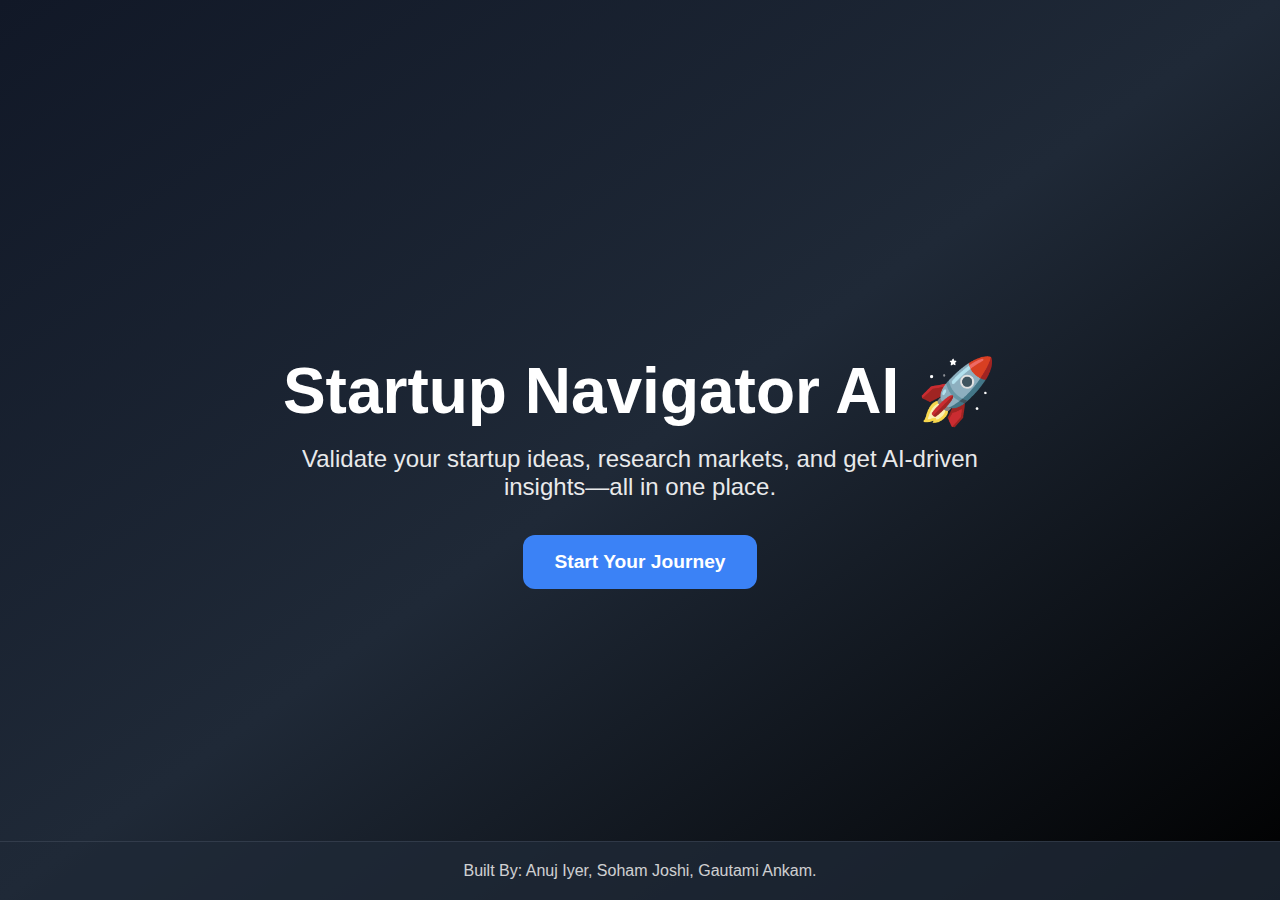
<file: index.html>
<!DOCTYPE html>
<html lang="en">
<head>
    <meta charset="UTF-8">
    <meta name="viewport" content="width=device-width, initial-scale=1.0">
    <title>Startup Navigator AI</title>
    <style>
        /* Global Styles */
        body {
    font-family: 'Inter', sans-serif;
    margin: 0;
    padding: 0;
    background: linear-gradient(to bottom right, #111827, #1f2937, #000);
    background-attachment: fixed;  /* Ensures the background covers the whole screen */
    background-size: cover;  /* Makes sure it covers the entire viewport */
    background-position: center;  /* Centers the background */
    color: white;
    display: flex;
    flex-direction: column;
    justify-content: center;  
    align-items: center;  
    height: 100vh;  
    text-align: center;
}
 


        /* Hero Section */
        .hero {
    display: flex;
    flex-direction: column;
    align-items: center; /* Center horizontally */
    justify-content: center; /* Center vertically */
    text-align: center;
    max-width: 800px;
    padding: 40px;
}


        .hero h1 {
            font-size: 4rem; /* Bigger Title */
            font-weight: 900;
            margin-bottom: 16px;
        }

        .hero p {
            font-size: 1.5rem; /* Bigger Description */
            opacity: 0.9;
            margin: 0 auto;
            max-width: 700px;
            margin-bottom: 14px;
        }

        .button {
            margin-top: 20px;
            padding: 16px 32px; /* Bigger Button */
            font-size: 1.2rem;
            font-weight: 700;
            background: #3b82f6;
            border-radius: 12px;
            color: white;
            border: none;
            cursor: pointer;
            transition: transform 0.2s ease, background 0.3s;
        }

        .button:hover {
            background: #2563eb;
            transform: scale(1.08);
        }

        /* Footer */
        .footer {
            width: 100%;
            text-align: center;
            padding: 20px;
            border-top: 1px solid #374151;
            opacity: 0.8;
            position: absolute;
            bottom: 0;
            background: #1f2937;
        }
    </style>
</head>
<body>

    <!-- Hero Section -->
    <section class="hero">
        <h1>Startup Navigator AI 🚀</h1>
        <p>Validate your startup ideas, research markets, and get AI-driven insights—all in one place.</p>
        <a href="landing.html">
            <button class="button">Start Your Journey</button>
        </a>
    </section>

    <!-- Footer -->
    <footer class="footer">
        Built By: Anuj Iyer, Soham Joshi, Gautami Ankam.
    </footer>

</body>
</html>
</file>
